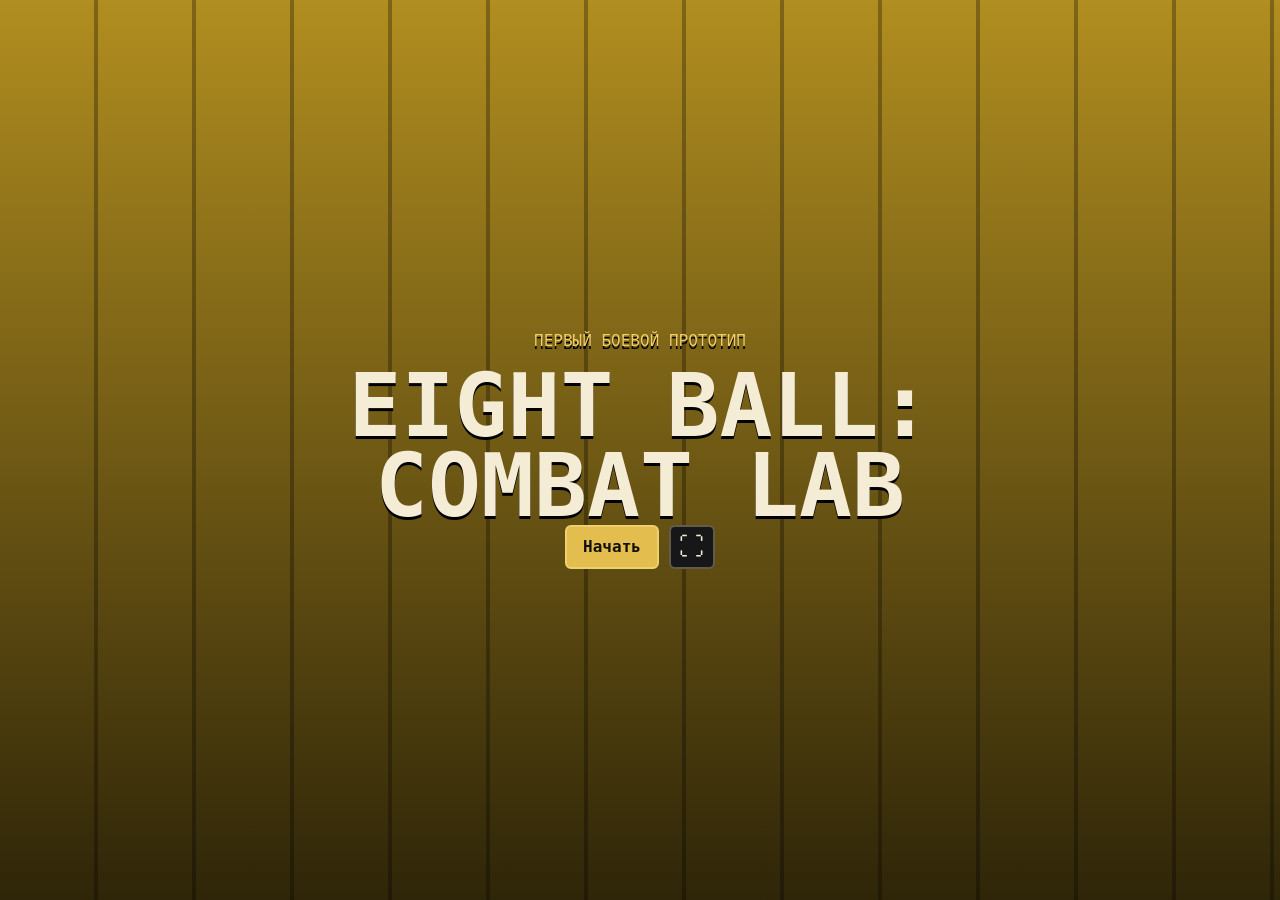
<file: docs/index.html>
<!doctype html>
<html lang="ru">
  <head>
    <meta charset="utf-8">
    <meta name="viewport" content="width=device-width, initial-scale=1, viewport-fit=cover">
    <title>Eight Ball: Combat Lab</title>
    <link rel="stylesheet" href="./styles.css">
  </head>
  <body>
    <main id="game-root" aria-label="Eight Ball: Combat Lab">
      <canvas id="game" width="960" height="540"></canvas>
    </main>

    <section class="start-screen" id="startScreen">
      <div class="start-content">
        <p class="eyebrow">Первый боевой прототип</p>
        <h1>Eight Ball:<br>Combat Lab</h1>
        <div class="menu-actions">
          <button class="primary" id="startButton">Начать</button>
          <button class="icon-button" id="fullscreenButton" title="Полноэкранный режим" aria-label="Полноэкранный режим">⛶</button>
        </div>
      </div>
    </section>

    <div class="hud" id="hud" hidden>
      <div class="meter">
        <span>HP</span>
        <div class="bar"><i id="healthBar"></i></div>
        <b id="healthText">100</b>
      </div>
      <div class="status">
        <span id="checkpointText">Тренировочный зал</span>
        <span id="ammoText">Плевки: 3</span>
      </div>
      <button class="icon-button" id="pauseButton" title="Пауза" aria-label="Пауза">Ⅱ</button>
      <button class="icon-button" id="controlsSettingsButton" title="Настроить управление" aria-label="Настроить управление">⚙</button>
      <button class="icon-button" id="gameFullscreenButton" title="Полноэкранный режим" aria-label="Полноэкранный режим">⛶</button>
    </div>

    <div class="mobile-controls" id="mobileControls" aria-label="Сенсорное управление">
      <div class="movement-controls">
        <button class="touch-button move-button" data-code="ArrowLeft" aria-label="Движение влево">←</button>
        <button class="touch-button move-button" data-code="ArrowRight" aria-label="Движение вправо">→</button>
      </div>
      <div class="action-controls">
        <button class="touch-button utility-button jump-button" data-code="ArrowUp" aria-label="Прыжок">
          <span class="control-icon">↑</span><span class="control-label">Прыжок</span>
        </button>
        <button class="touch-button primary-action-button tongue-button" data-code="KeyJ">
          <span class="control-icon">J</span><span class="control-label">Удар</span>
        </button>
        <button class="touch-button utility-button crouch-button" data-code="ArrowDown" aria-label="Присесть или спрыгнуть">
          <span class="control-icon">↓</span><span class="control-label">Присесть</span>
        </button>
        <button class="touch-button action-button" data-code="KeyL">
          <span class="control-icon">L</span><span class="control-label">Плевок</span>
        </button>
        <button class="touch-button action-button" data-code="KeyK">
          <span class="control-icon">K</span><span class="control-label">Шляпа</span>
        </button>
        <button class="touch-button action-button slam-button" data-action="slam" aria-label="Удар вниз">
          <span class="control-icon">↓J</span><span class="control-label">Вниз</span>
        </button>
      </div>
    </div>

    <div class="control-editor" id="controlEditor" hidden>
      <span>Перетащи кнопки как удобно</span>
      <button class="primary" id="controlsDoneButton">Готово</button>
      <button id="controlsResetButton">Сброс</button>
    </div>

    <aside class="rotate-screen" aria-live="polite">
      <div class="phone-shape" aria-hidden="true"></div>
      <strong>Поверните телефон</strong>
      <span>Игра работает в горизонтальном режиме</span>
    </aside>

    <dialog id="pauseDialog">
      <h2>Пауза</h2>
      <div class="dialog-actions">
        <button class="primary" id="resumeButton">Продолжить</button>
        <button id="pauseRestartButton">Начать заново</button>
      </div>
    </dialog>

    <dialog id="defeatDialog">
      <h2>Герой повержен</h2>
      <p>Можно сразу вернуться к последнему сохранённому участку.</p>
      <div class="dialog-actions">
        <button class="primary" id="retryButton">Повторить секцию</button>
        <button id="restartButton">Начать заново</button>
      </div>
    </dialog>

    <dialog id="victoryDialog">
      <h2>Тест пройден</h2>
      <p>Босс повержен. Можно пройти прототип целиком ещё раз.</p>
      <div class="dialog-actions">
        <button class="primary" id="victoryRestartButton">Начать заново</button>
      </div>
    </dialog>

    <script src="./game.js"></script>
  </body>
</html>
</file>
<file: docs/styles.css>
:root {
  color-scheme: dark;
  font-family: ui-monospace, "SFMono-Regular", Menlo, Consolas, monospace;
  background: #070709;
  color: #f4ecd5;
}

* {
  box-sizing: border-box;
  -webkit-tap-highlight-color: transparent;
  -webkit-touch-callout: none;
  -webkit-user-drag: none;
  -webkit-user-select: none !important;
  user-select: none !important;
}

html,
body {
  width: 100%;
  height: 100%;
  margin: 0;
  overflow: hidden;
  background: #070709;
  touch-action: none;
  overscroll-behavior: none;
  -webkit-user-select: none !important;
  user-select: none !important;
}

button {
  min-height: 44px;
  border: 2px solid #625b49;
  border-radius: 6px;
  padding: 10px 16px;
  color: #f4ecd5;
  background: #17171a;
  font: inherit;
  cursor: pointer;
}

button:hover {
  border-color: #e3bf55;
}

.primary {
  border-color: #f0d06c;
  color: #12100a;
  background: #e3bd4e;
  font-weight: 800;
}

.icon-button {
  width: 46px;
  padding: 0;
  font-size: 25px;
}

#controlsSettingsButton {
  display: none;
}

#game-root {
  display: grid;
  place-items: center;
  width: 100%;
  height: 100%;
  background: #070709;
}

#game-root canvas {
  display: block;
  width: min(100vw, calc(100vh * 16 / 9));
  height: min(100vh, calc(100vw * 9 / 16));
  -webkit-touch-callout: none;
  -webkit-user-select: none;
  user-select: none;
}

#game-root canvas {
  image-rendering: pixelated;
}

.start-screen {
  position: fixed;
  inset: 0;
  z-index: 10;
  display: grid;
  place-items: center;
  padding: 24px;
  background:
    linear-gradient(rgba(0, 0, 0, 0.16), rgba(0, 0, 0, 0.78)),
    repeating-linear-gradient(90deg, transparent 0 94px, rgba(20, 14, 2, 0.32) 94px 98px),
    #d3a926;
}

.start-screen.is-hidden {
  display: none;
}

.start-screen:not(.is-hidden) ~ #mobileControls,
.start-screen:not(.is-hidden) ~ #controlEditor {
  display: none !important;
}

.start-content {
  width: min(680px, 100%);
  text-align: center;
  text-shadow: 0 3px #000;
}

.eyebrow {
  margin: 0 0 16px;
  color: #f1ce68;
  text-transform: uppercase;
}

h1 {
  margin: 0;
  font-size: clamp(46px, 9vw, 88px);
  line-height: 0.9;
  letter-spacing: 0;
  text-transform: uppercase;
}

.intro-copy {
  margin: 24px auto;
  max-width: 520px;
  font-size: 18px;
  line-height: 1.5;
}

.menu-actions,
.dialog-actions {
  display: flex;
  justify-content: center;
  gap: 10px;
}

.keys {
  margin: 22px auto 0;
  max-width: 620px;
  color: #d9d0b7;
  font-size: 13px;
  line-height: 1.6;
}

.hud {
  position: fixed;
  z-index: 5;
  top: max(12px, env(safe-area-inset-top));
  left: max(12px, env(safe-area-inset-left));
  right: max(12px, env(safe-area-inset-right));
  display: flex;
  align-items: center;
  gap: 12px;
  pointer-events: none;
}

.hud[hidden] {
  display: none;
}

.meter,
.status {
  display: flex;
  align-items: center;
  gap: 9px;
  min-height: 46px;
  padding: 8px 10px;
  border: 2px solid #4d493f;
  border-radius: 6px;
  background: rgba(9, 9, 11, 0.88);
  text-shadow: 0 2px #000;
}

.status {
  margin-right: auto;
}

.status span + span {
  color: #e3bd4e;
}

.bar {
  width: 150px;
  height: 12px;
  border: 2px solid #6e6654;
  background: #231315;
}

.bar i {
  display: block;
  width: 100%;
  height: 100%;
  background: #c73e36;
  transition: width 120ms linear;
}

.hud button {
  pointer-events: auto;
}

.mobile-controls,
.rotate-screen,
.control-editor {
  display: none;
}

.control-editor[hidden] {
  display: none;
}

dialog {
  width: min(430px, calc(100% - 32px));
  border: 2px solid #c9aa55;
  border-radius: 7px;
  padding: 24px;
  color: #f4ecd5;
  background: #111114;
  text-align: center;
}

dialog::backdrop {
  background: rgba(0, 0, 0, 0.78);
}

dialog h2 {
  margin: 0 0 10px;
  text-transform: uppercase;
}

@media (max-width: 720px) {
  .status {
    display: none;
  }

  .bar {
    width: 90px;
  }

  .keys {
    font-size: 11px;
  }

  .dialog-actions {
    flex-direction: column;
  }
}

@media (hover: none) and (pointer: coarse) and (orientation: landscape) {
  .mobile-controls {
    position: fixed;
    z-index: 6;
    inset: 0;
    display: block;
    pointer-events: none;
  }

  .movement-controls {
    position: static;
    width: 0;
    height: 0;
    pointer-events: auto;
  }

  .action-controls {
    position: static;
    width: 0;
    height: 0;
    pointer-events: auto;
  }

  .touch-button {
    display: flex;
    flex-direction: column;
    align-items: center;
    justify-content: center;
    width: 46px;
    min-width: 46px;
    height: 46px;
    min-height: 46px;
    padding: 0;
    border: 2px solid rgba(255, 255, 255, 0.3);
    border-radius: 50%;
    color: #fff8df;
    background: rgba(12, 12, 14, 0.46);
    box-shadow:
      inset 0 1px rgba(255, 255, 255, 0.12),
      0 4px 12px rgba(0, 0, 0, 0.3);
    font-size: 19px;
    font-weight: 900;
    user-select: none;
    -webkit-user-select: none;
    touch-action: none;
    -webkit-touch-callout: none !important;
    -webkit-user-select: none !important;
    user-select: none !important;
  }

  .move-button {
    position: fixed;
    width: 78px;
    min-width: 78px;
    height: 78px;
    min-height: 78px;
    border-width: 2px;
    font-size: 34px;
    background: rgba(18, 18, 20, 0.36);
  }

  .movement-controls .move-button[data-code="ArrowLeft"] {
    left: max(8vw, env(safe-area-inset-left));
    bottom: max(6vh, env(safe-area-inset-bottom));
  }

  .movement-controls .move-button[data-code="ArrowRight"] {
    left: calc(max(8vw, env(safe-area-inset-left)) + 105px);
    bottom: max(6vh, env(safe-area-inset-bottom));
  }

  .utility-button,
  .action-button {
    position: fixed;
    width: 46px;
    min-width: 46px;
    height: 46px;
    min-height: 46px;
    border-radius: 50%;
  }

  .primary-action-button {
    position: fixed;
    width: 74px;
    min-width: 74px;
    height: 74px;
    min-height: 74px;
    border-radius: 50%;
  }

  .jump-button {
    right: max(11.2vw, env(safe-area-inset-right));
    bottom: max(13.5vh, env(safe-area-inset-bottom));
    width: 74px;
    min-width: 74px;
    height: 74px;
    min-height: 74px;
    border-width: 2px;
    border-radius: 50%;
    border-color: rgba(244, 236, 213, 0.62);
    background: rgba(18, 18, 20, 0.52);
  }

  .crouch-button {
    right: max(4.8vw, env(safe-area-inset-right));
    bottom: max(21vh, env(safe-area-inset-bottom));
  }

  .tongue-button {
    right: max(20.4vw, env(safe-area-inset-right));
    bottom: max(8.1vh, env(safe-area-inset-bottom));
    border-width: 2px;
    border-color: rgba(240, 208, 108, 0.76);
    background: rgba(126, 35, 31, 0.68);
  }

  .action-button[data-code="KeyL"] {
    right: max(25.7vw, env(safe-area-inset-right));
    bottom: max(3.4vh, env(safe-area-inset-bottom));
  }

  .action-button[data-code="KeyK"] {
    right: max(5.6vw, env(safe-area-inset-right));
    bottom: max(11.6vh, env(safe-area-inset-bottom));
  }

  .slam-button {
    right: max(6.6vw, env(safe-area-inset-right));
    bottom: max(3.2vh, env(safe-area-inset-bottom));
    border-color: rgba(240, 208, 108, 0.54);
  }

  .control-icon {
    font-size: 16px;
    line-height: 1;
  }

  .control-label {
    margin-top: 4px;
    font-size: 8px;
    line-height: 1;
    text-transform: uppercase;
  }

  .touch-button.is-pressed {
    border-color: #f0d06c;
    color: #161109;
    background: #e3bd4e;
    transform: scale(0.94);
  }

  .hud {
    top: max(6px, env(safe-area-inset-top));
    right: max(6px, env(safe-area-inset-right));
    left: max(6px, env(safe-area-inset-left));
    gap: 6px;
  }

  .meter {
    min-height: 40px;
    padding: 5px 8px;
  }

  .hud .icon-button {
    width: 40px;
    min-height: 40px;
    height: 40px;
  }

  .control-editor {
    position: fixed;
    z-index: 30;
    top: max(78px, calc(env(safe-area-inset-top) + 58px));
    left: 50%;
    display: flex;
    align-items: center;
    gap: 8px;
    padding: 8px 10px;
    border: 2px solid rgba(240, 208, 108, 0.8);
    border-radius: 9px;
    color: #f4ecd5;
    background: rgba(9, 9, 11, 0.9);
    text-shadow: 0 2px #000;
    transform: translateX(-50%);
    pointer-events: auto;
  }

  .control-editor span {
    white-space: nowrap;
    font-size: 12px;
  }

  .control-editor button {
    min-height: 36px;
    padding: 6px 10px;
    font-size: 12px;
  }
}

@media (hover: none) and (pointer: coarse) and (orientation: portrait) {
  .rotate-screen {
    position: fixed;
    z-index: 50;
    inset: 0;
    display: flex;
    flex-direction: column;
    align-items: center;
    justify-content: center;
    gap: 12px;
    padding: 28px;
    color: #f4ecd5;
    background:
      repeating-linear-gradient(90deg, transparent 0 58px, rgba(20, 14, 2, 0.3) 58px 61px),
      #cda52d;
    text-align: center;
    text-shadow: 0 2px #000;
  }

  .rotate-screen strong {
    font-size: 25px;
    text-transform: uppercase;
  }

  .rotate-screen span {
    max-width: 280px;
    line-height: 1.4;
  }

  .phone-shape {
    width: 48px;
    height: 82px;
    border: 4px solid #f4ecd5;
    border-radius: 7px;
    box-shadow: 0 3px #000;
    transform: rotate(90deg);
  }
}

@media (hover: none) and (pointer: coarse) and (orientation: landscape) and (max-height: 390px) {
  .move-button {
    width: 68px;
    min-width: 68px;
    height: 68px;
    min-height: 68px;
  }

  .movement-controls .move-button[data-code="ArrowRight"] {
    left: calc(max(8vw, env(safe-area-inset-left)) + 92px);
  }

  .utility-button,
  .action-button {
    width: 40px;
    min-width: 40px;
    height: 40px;
    min-height: 40px;
  }

  .jump-button,
  .primary-action-button {
    width: 64px;
    min-width: 64px;
    height: 64px;
    min-height: 64px;
  }

  .jump-button {
    right: max(11vw, env(safe-area-inset-right));
  }

}

@media (hover: none) and (pointer: coarse) and (orientation: landscape) {
  #controlsSettingsButton {
    display: block;
  }

  #game-root canvas {
    width: 100vw !important;
    height: 100vh !important;
    max-width: none !important;
    max-height: none !important;
  }

  #mobileControls {
    position: fixed !important;
    inset: 0 !important;
    z-index: 20 !important;
    pointer-events: none !important;
  }

  #mobileControls .touch-button {
    position: fixed !important;
    left: calc(var(--control-x, 50) * 1vw) !important;
    top: calc(var(--control-y, 50) * 1vh) !important;
    right: auto !important;
    bottom: auto !important;
    width: calc(var(--control-size, 54) * 1px) !important;
    min-width: calc(var(--control-size, 54) * 1px) !important;
    height: calc(var(--control-size, 54) * 1px) !important;
    min-height: calc(var(--control-size, 54) * 1px) !important;
    transform: translate(-50%, -50%) !important;
    pointer-events: auto !important;
  }

  body.is-control-editing #mobileControls .touch-button {
    border-color: #f0d06c !important;
    background: rgba(32, 26, 9, 0.72) !important;
    box-shadow:
      0 0 0 4px rgba(240, 208, 108, 0.18),
      0 5px 18px rgba(0, 0, 0, 0.42) !important;
  }

  #mobileControls .move-button {
    width: 82px !important;
    min-width: 82px !important;
    height: 82px !important;
    min-height: 82px !important;
  }

  #mobileControls .move-button[data-code="ArrowLeft"] {
    left: max(8vw, env(safe-area-inset-left)) !important;
    bottom: max(6vh, env(safe-area-inset-bottom)) !important;
  }

  #mobileControls .move-button[data-code="ArrowRight"] {
    left: calc(max(8vw, env(safe-area-inset-left)) + 112px) !important;
    bottom: max(6vh, env(safe-area-inset-bottom)) !important;
  }

  #mobileControls .tongue-button {
    right: max(22vw, env(safe-area-inset-right)) !important;
    bottom: max(8vh, env(safe-area-inset-bottom)) !important;
    width: 82px !important;
    min-width: 82px !important;
    height: 82px !important;
    min-height: 82px !important;
  }

  #mobileControls .jump-button {
    right: max(12vw, env(safe-area-inset-right)) !important;
    bottom: max(15vh, env(safe-area-inset-bottom)) !important;
    width: 82px !important;
    min-width: 82px !important;
    height: 82px !important;
    min-height: 82px !important;
  }

  #mobileControls .crouch-button {
    right: max(4.8vw, env(safe-area-inset-right)) !important;
    bottom: max(24vh, env(safe-area-inset-bottom)) !important;
    width: 50px !important;
    min-width: 50px !important;
    height: 50px !important;
    min-height: 50px !important;
  }

  #mobileControls .action-button[data-code="KeyK"] {
    right: max(5.5vw, env(safe-area-inset-right)) !important;
    bottom: max(13.5vh, env(safe-area-inset-bottom)) !important;
    width: 50px !important;
    min-width: 50px !important;
    height: 50px !important;
    min-height: 50px !important;
  }

  #mobileControls .slam-button {
    right: max(7vw, env(safe-area-inset-right)) !important;
    bottom: max(3.5vh, env(safe-area-inset-bottom)) !important;
    width: 50px !important;
    min-width: 50px !important;
    height: 50px !important;
    min-height: 50px !important;
  }

  #mobileControls .action-button[data-code="KeyL"] {
    right: max(27vw, env(safe-area-inset-right)) !important;
    bottom: max(3.4vh, env(safe-area-inset-bottom)) !important;
    width: 50px !important;
    min-width: 50px !important;
    height: 50px !important;
    min-height: 50px !important;
  }
}

@media (hover: none) and (pointer: coarse) and (orientation: landscape) {
  #mobileControls .touch-button {
    left: calc(var(--control-x, 50) * 1vw) !important;
    top: calc(var(--control-y, 50) * 1vh) !important;
    right: auto !important;
    bottom: auto !important;
    width: calc(var(--control-size, 54) * 1px) !important;
    min-width: calc(var(--control-size, 54) * 1px) !important;
    height: calc(var(--control-size, 54) * 1px) !important;
    min-height: calc(var(--control-size, 54) * 1px) !important;
    transform: translate(-50%, -50%) !important;
  }

  #mobileControls .move-button[data-code="ArrowLeft"],
  #mobileControls .move-button[data-code="ArrowRight"] {
    left: calc(var(--control-x, 50) * 1vw) !important;
    top: calc(var(--control-y, 50) * 1vh) !important;
    right: auto !important;
    bottom: auto !important;
  }
}

@media (hover: none) and (pointer: coarse) and (orientation: landscape) and (max-height: 390px) {
  #mobileControls .move-button {
    width: calc(var(--control-size, 54) * 1px) !important;
    min-width: calc(var(--control-size, 54) * 1px) !important;
    height: calc(var(--control-size, 54) * 1px) !important;
    min-height: calc(var(--control-size, 54) * 1px) !important;
  }

  #mobileControls .move-button[data-code="ArrowRight"] {
    left: calc(var(--control-x, 50) * 1vw) !important;
  }

  #mobileControls .tongue-button,
  #mobileControls .jump-button {
    width: calc(var(--control-size, 54) * 1px) !important;
    min-width: calc(var(--control-size, 54) * 1px) !important;
    height: calc(var(--control-size, 54) * 1px) !important;
    min-height: calc(var(--control-size, 54) * 1px) !important;
  }

  #mobileControls .crouch-button,
  #mobileControls .action-button[data-code="KeyK"],
  #mobileControls .slam-button,
  #mobileControls .action-button[data-code="KeyL"] {
    width: calc(var(--control-size, 54) * 1px) !important;
    min-width: calc(var(--control-size, 54) * 1px) !important;
    height: calc(var(--control-size, 54) * 1px) !important;
    min-height: calc(var(--control-size, 54) * 1px) !important;
  }
}
</file>
